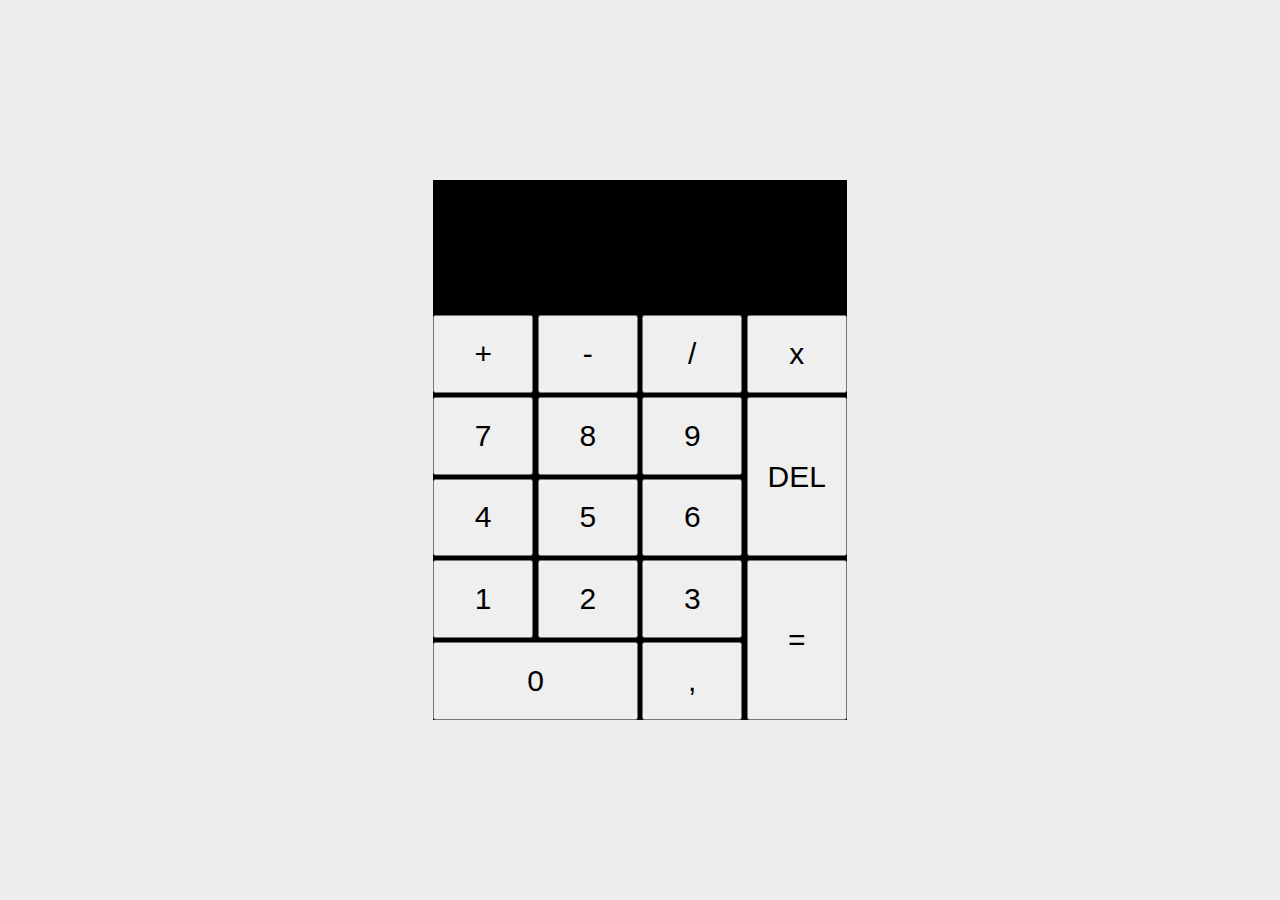
<file: calculadora/index.html>
<!DOCTYPE html>
<html lang="pt-br">
<head>
  <meta charset="UTF-8">
  <meta http-equiv="X-UA-Compatible" content="IE=edge">
  <meta name="viewport" content="width=device-width, initial-scale=1.0">
  <link rel="stylesheet" href="./css/style.css">
  <title>Calculadora</title>
</head>
<body>
  <div id="calculadora">
    <div id="display">
      <span id="formula"></span>
      <span id="resultado"></span>
    </div>
    <div id="botoes">
      <input id="mais" class="operator" type="button" value="+">
      <input id="menos" class="operator" type="button" value="-">
      <input id="div" class="operator" type="button" value="/">
      <input id="mult" type="button" value="x">
      <input id="nove" class="number" type="button" value="9">
      <input id="oito" class="number" type="button" value="8">
      <input id="sete" class="number" type="button" value="7">
      <input id="seis" class="number" type="button" value="6">
      <input id="cinco" class="number" type="button" value="5">
      <input id="quatro" class="number" type="button" value="4">
      <input id="tres" class="number" type="button" value="3">
      <input id="dois" class="number" type="button" value="2">
      <input id="um"  class="number" type="button" value="1">
      <input id="zero" class="number" type="button" value="0">
      <input id="vir" class="vir" type="button" value=",">
      <input id="igual" class="equal" type="button" value="=">
      <input id="del" class="del" type="button" value="DEL">
    </div>
  </div>

  <script src="./js/main.js"></script>
</body>
</html>
</file>
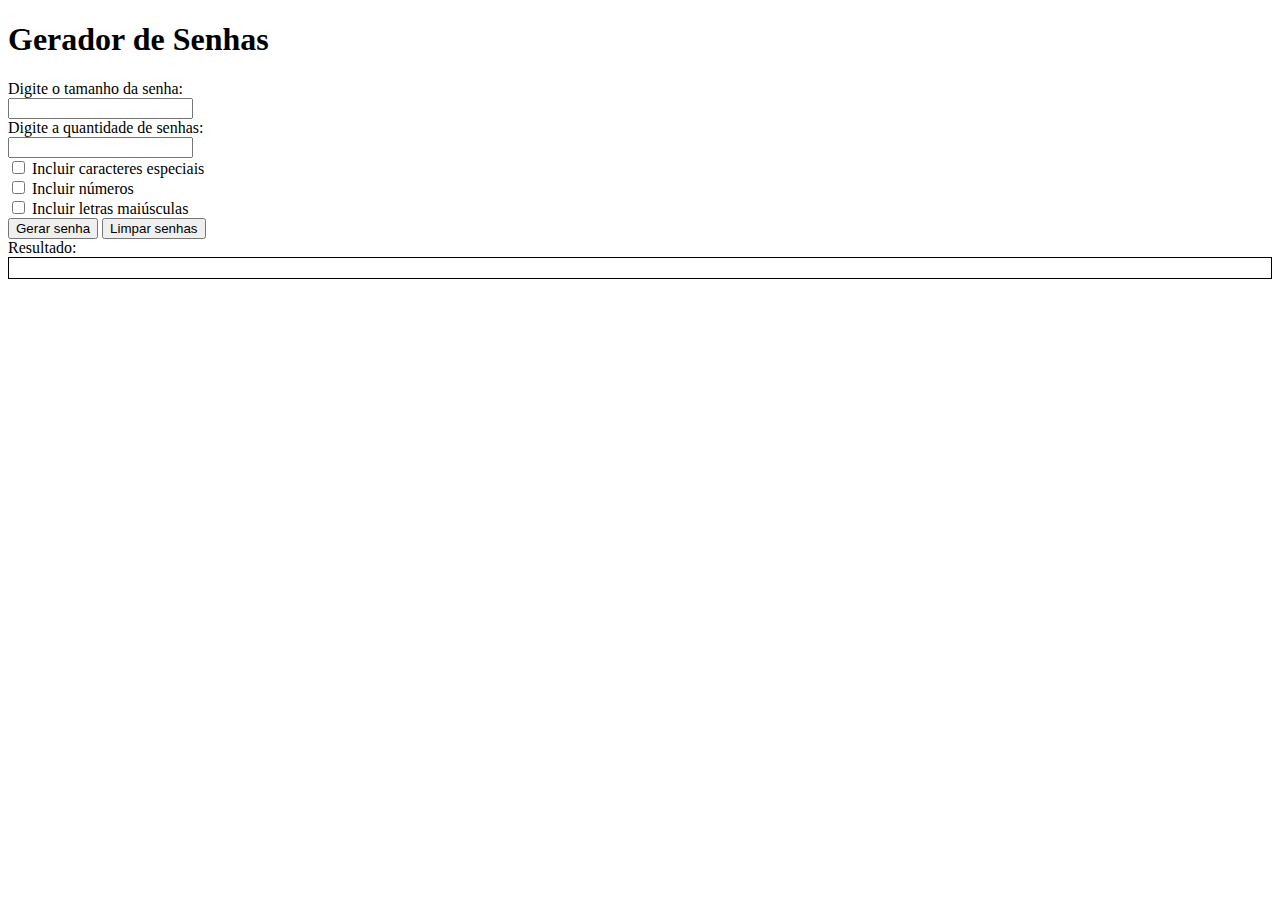
<file: gerador_senhas/index.html>
<!DOCTYPE html>
<html lang="pt-BR">
<head>
    <meta charset="UTF-8">
    <meta http-equiv="X-UA-Compatible" content="IE=edge">
    <meta name="viewport" content="width=device-width, initial-scale=1.0">
    <title>Gerador de Senhas</title>
	<link href="https://cdn.jsdelivr.net/npm/bootstrap@5.0.2/dist/css/bootstrap.min.css" rel="stylesheet" integrity="sha384-EVSTQN3/azprG1Anm3QDgpJLIm9Nao0Yz1ztcQTwFspd3yD65VohhpuuCOmLASjC" crossorigin="anonymous">
    <style>
        #check, #resultado{
            display: flex;
            flex-direction: column;
        }

        .mensagem {
            position: absolute;
            background-color: black;
            color: white;
            border-radius: 5px;
            transition: 0.5s all linear;
            top: -100%;
            left: 45%;
            height: 35px;
            display: flex;
            justify-content: center;
            align-items: center;
            padding: 5px;
        }

        .hidden {
            top: 0;
        }

        #answer {
            height: fit-content;
            border: 1px solid;
            padding: 10px;
            letter-spacing: 2px;
        }
    </style>

</head>
<body>
    <p class="mensagem"></p>
    <header>
        <h1>Gerador de Senhas</h1>
    </header>
    <main>
        <div id='campo'>
            <label for='pswLeght'>Digite o tamanho da senha:</label><br>
            <input id='pswLeght' type='text' min='1'><br>
            
            <label for='pswQtd'>Digite a quantidade de senhas:</label><br>
            <input id='pswQtd' type='text' min='1'><br>
        </div>

        <div id='check'>
            <label><input id='special' type='checkbox'> Incluir caracteres especiais</label>
            
            <label><input id='number' type='checkbox'> Incluir números</label>
            
            <label><input id='upperCase' type='checkbox'> Incluir letras maiúsculas</label>
        </div>

        <button class="gerar">Gerar senha</button>
        <button class="butt">Limpar senhas</button>

        <div id='resultado'>
            <label for="answer">Resultado:</label>
            <div id='answer'></div>
        </div>

        
    </main>


    <script src="js/main.js"></script>

</body>
</html>
</file>
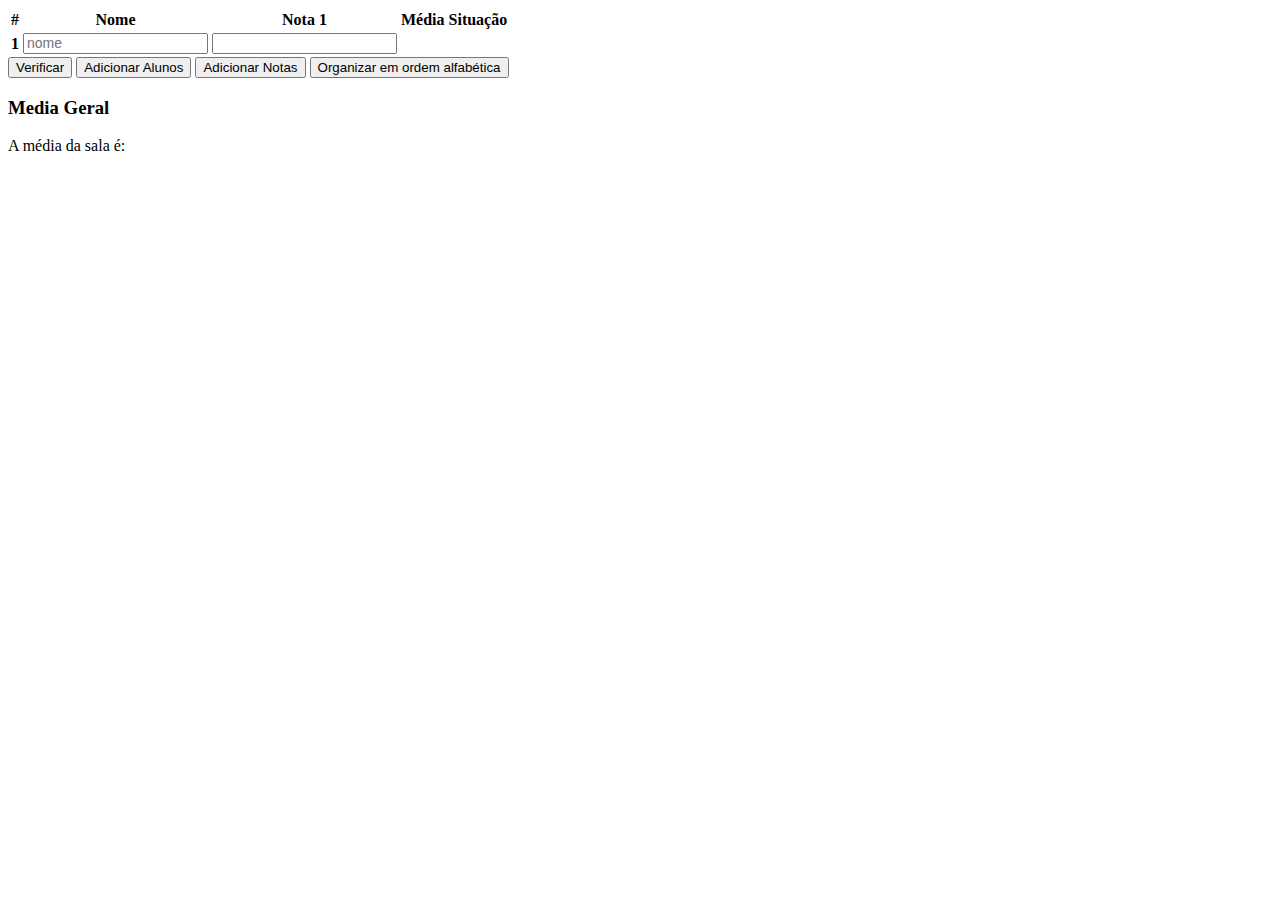
<file: notas/index.html>
<!DOCTYPE html>
<html lang="en">
<head>
    <meta charset="UTF-8">
    <meta http-equiv="X-UA-Compatible" content="IE=edge">
    <meta name="viewport" content="width=device-width, initial-scale=1.0">
    <link href="https://cdn.jsdelivr.net/npm/bootstrap@5.0.2/dist/css/bootstrap.min.css" rel="stylesheet" integrity="sha384-EVSTQN3/azprG1Anm3QDgpJLIm9Nao0Yz1ztcQTwFspd3yD65VohhpuuCOmLASjC" crossorigin="anonymous">
    <link rel="stylesheet" href="./css/style.css">
    <title>SENAI - NOTAS</title>
</head>
<body>
    <table class="table">
        <thead>
          <tr class="trHead">
            <th scope="col">#</th>
            <th scope="col">Nome</th>
            <th scope="col">Nota 1</th>
            <th scope="col" class="lblMedia">Média</th>
            <th scope="col">Situação</th>
          </tr>
        </thead>
        <tbody>
          <tr class="trbody">
            <th>1</th>
            <td><input type="text" class="form-control" id="" placeholder="nome"></td>
            <td><input type="text" class="form-control"></td>
            <td><output></output></td>
            <td><output></output></td>
          </tr>
        </tbody>
      </table>
       
      <button type="button" class="ms-4 btnV btn btn-primary btn-lg" >Verificar</button>
      
      <button type="button" class="btnA btn btn-primary btn-lg my-2 ms-2">Adicionar Alunos</button> 
      
      <button type="button" class="btnN btn btn-primary btn-lg ms-4">Adicionar Notas</button>

      <button type="button" class="btnO btn btn-primary btn-lg ms-4 my-2">Organizar em ordem alfabética</button>


      <div class="my-4 ms-4">
        <h3>Media Geral</h3>

        <p class="mediaResultado">A média da sala é:</p>
      </div>

      <script src="https://cdn.jsdelivr.net/npm/bootstrap@5.0.2/dist/js/bootstrap.bundle.min.js" integrity="sha384-MrcW6ZMFYlzcLA8Nl+NtUVF0sA7MsXsP1UyJoMp4YLEuNSfAP+JcXn/tWtIaxVXM" crossorigin="anonymous"></script>
      <script src="./js/tabela.js"></script>
      <script type="module" src="./js/calculo.js"></script>
      <script type="module"'' src="./js/organizar.js"></script>
      
</body>
</html>
</file>
<file: calculadora/css/style.css>
*{
    margin: 0;
    color: white;
    font-family: Arial, Helvetica, sans-serif;
  }
  
  body{
    height: 100vh;
    background-color: rgb(238, 238, 238);
    display: flex;
    justify-content: center;
    align-items: center;
  }

  input {
    cursor: pointer;
  }
  
  #calculadora{
    background-color: black;
    width: 414px;
    height: 60vh;
  
  }
  #display{
    height: 15vh;
    font-size: 30px;
  }
  #formula, #resultado{
    display: block;
    width: 100%;
    text-align: center;
    padding: 5px;
  }
  
  #mais{
    grid-area: mais;
  }
  #menos{
    grid-area: menos;
  }
  #div{
    grid-area: div;
  }
  #mult{
    grid-area: mult;
  }
  #nove{
    grid-area: nove;
  }
  #oito{
    grid-area: oito;
  }
  #sete{
    grid-area: sete;
  }
  #seis{
    grid-area: seis;
  }
  #cinco{
    grid-area: cinco;
  }
  #quatro{
    grid-area: quatro;
  }
  #tres{
    grid-area: tres;
  }
  #dois{
    grid-area: dois;
  }
  #um{
    grid-area: um;
  }
  #zero{
    grid-area: zer;
  }
  #vir{
    grid-area: vir;
  }
  #igual{
    grid-area: igual;
  }
  #del{
    grid-area: del;
  }
  
  
  #botoes{
    height: 45vh;
    display: grid;
    grid-template-columns: repeat(4, 1fr);
    column-gap: 1%;
    row-gap: 1%;
    grid-template-areas: 
      "mais menos div mult"
      "sete oito nove del"
      "quatro cinco seis del"
      "um dois tres igual"
      "zer zer vir igual";
  }
  input{
    color: black;
    font-size: 30px;
}
</file>
<file: notas/css/style.css>
.Divbutton {
    text-align: center;
    position: relative;
    width: 120px;
    top: -16px;
    left: 10px;
}

.btnRow {
    border-radius: 50%;
    border-style: solid;
    transition: .5s;
}

.btnRow:hover {
    background-color: black;
    color: white;
    border-color: black;
}

.btnDiv {
    text-align: center;
    position: absolute;
    right: 0;
    top: 53px;
}

.btnColu {
    border-radius: 50%;
    border-style: solid;
    transition: .5s;
}

.btnColu:hover {
    background-color: black;
    color: white;
    border-color: black;
}
::placeholder {
    font-size: 14px;
}
</file>
